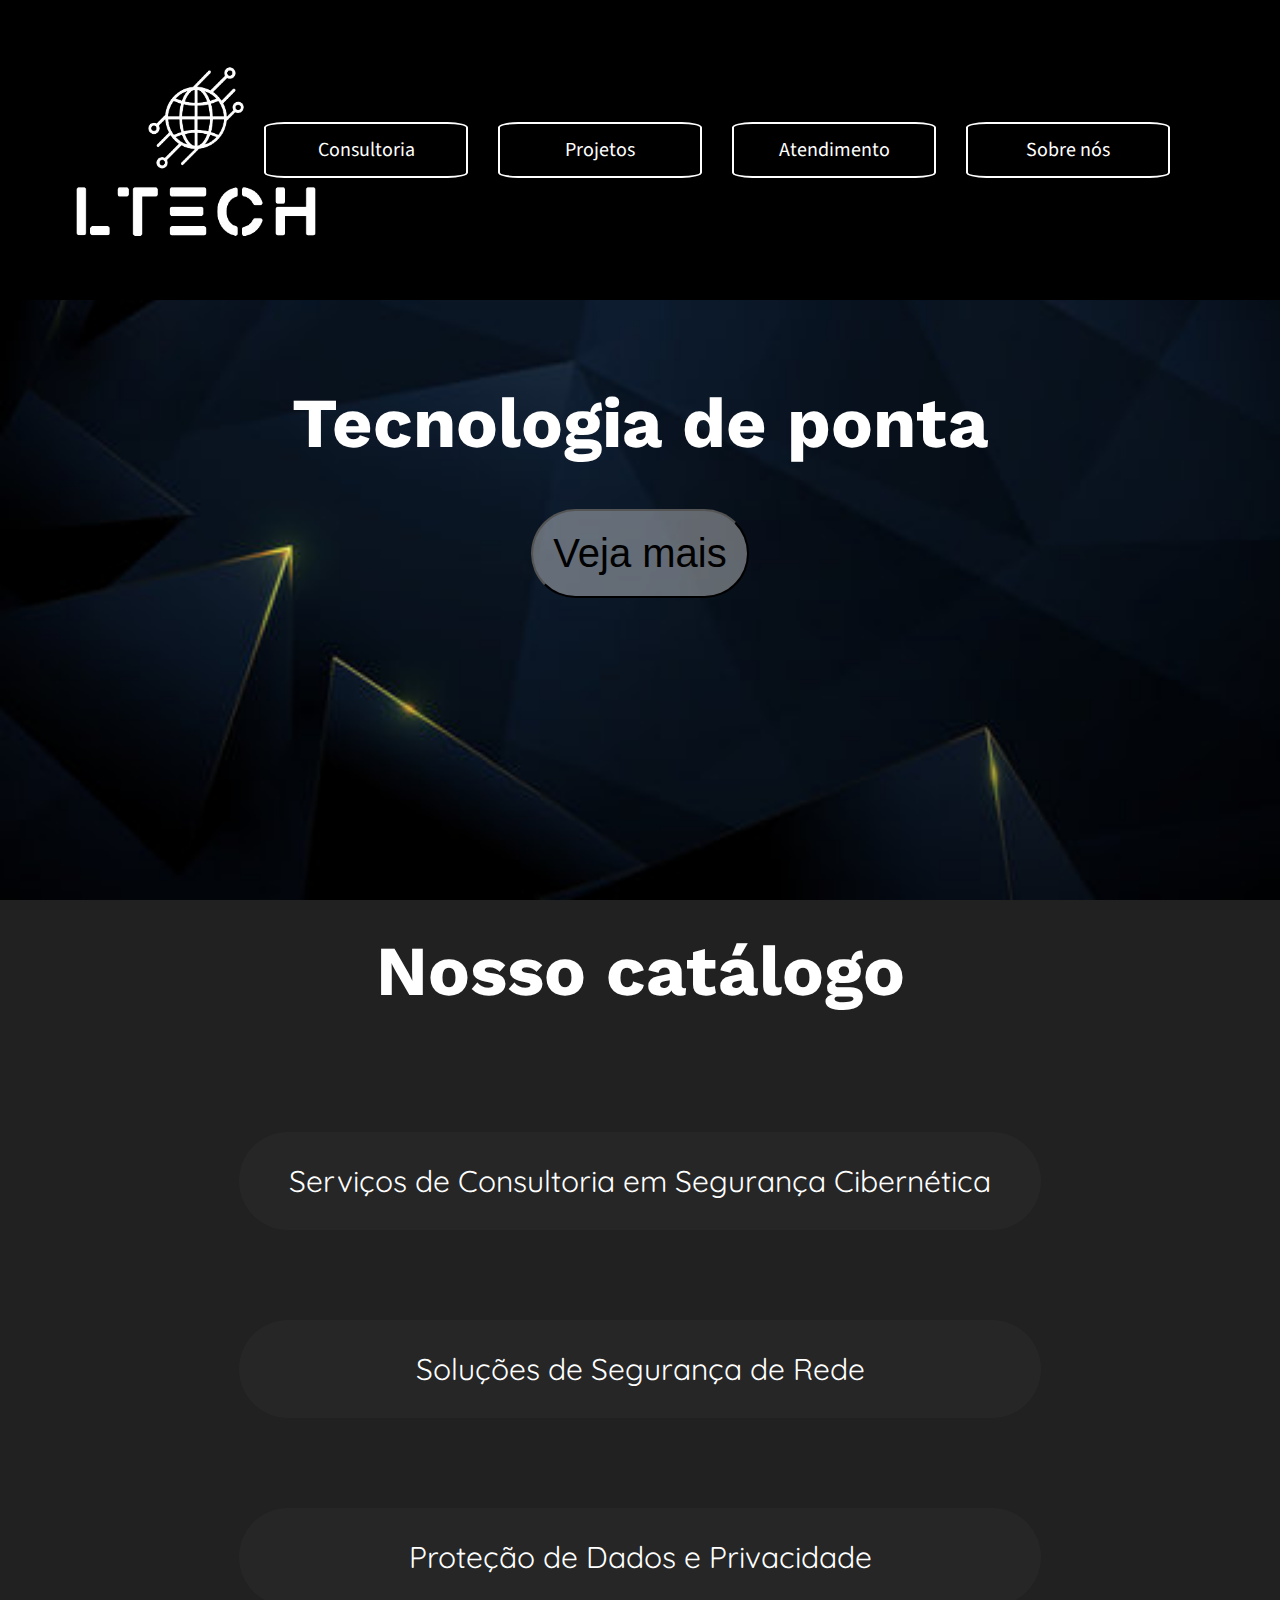
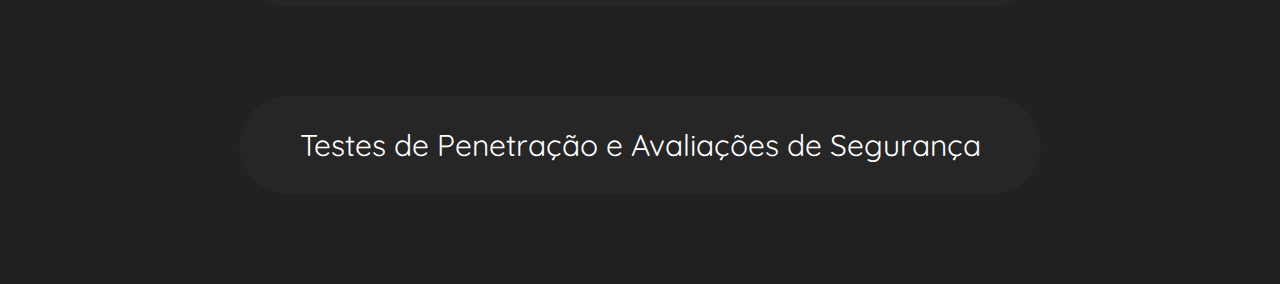
<file: index.html>
<!DOCTYPE html>
<html lang="pt-br">
<head>
    <link rel="preconnect" href="https://fonts.googleapis.com">
<link rel="preconnect" href="https://fonts.gstatic.com" crossorigin>
<link href="https://fonts.googleapis.com/css2?family=Source+Sans+3:ital,wght@0,200..900;1,200..900&display=swap" rel="stylesheet">
    
<meta charset="UTF-8">
    <meta name="viewport" content="width=device-width, initial-scale=1.0">
    <link rel="stylesheet" href="style.css">
    <title>Dever01</title>

    <link rel="preconnect" href="https://fonts.googleapis.com">
<link rel="preconnect" href="https://fonts.gstatic.com" crossorigin>
<link href="https://fonts.googleapis.com/css2?family=Work+Sans:ital,wght@0,100..900;1,100..900&display=swap" rel="stylesheet">


<link rel="preconnect" href="https://fonts.googleapis.com">
<link rel="preconnect" href="https://fonts.gstatic.com" crossorigin>
<link href="https://fonts.googleapis.com/css2?family=Quicksand:wght@300..700&family=Work+Sans:ital,wght@0,100..900;1,100..900&display=swap" rel="stylesheet">
</head>
<body>
    <div id="fundo1">
        <div class="banner">
            <div class="navegador">  
                <div id="caixa-logo"><img id="logo" src="logotipo_2-removebg-preview.png" alt="Logotipo"></div>
                    <ul>
                       
                        <li><a href="#">Consultoria<div class="linha"></div></a></li>
                        <li><a href="#">Projetos <div class="linha"></div></a></li>
                        <!-- <li><a href="#">Soluções <div class="linha"></div></a></li> -->
                        <li><a href="#">Atendimento <div class="linha"></div></a></li>
                        <li><a href="#">Sobre nós <div class="linha"></div></a></li>

                    </ul>
            </div>
            <div class="content">
                <h1>
                    Tecnologia de ponta
                </h1>
                <div>
                   <a href="#"> <button id="Veja_mais">Veja mais</button></a>
                    <!-- <button type="button"><span></span>Assine conosco</button> -->
                </div>
            </div>
        </div>
    </div>
    <!-- catálogo -->
    <div id="fundo2">
        <h3>
            Nosso catálogo
        </h3>
        <div id="catalogo">
            <div>
                <div class="catalogo"> <a class="link_catalogo" href="Serviços.html"><p id="titulo">Serviços de Consultoria em Segurança Cibernética</p></a>
                </div>
                
                <div class="catalogo"> <a class="link_catalogo" href="soluções_segurança.html"><p id="titulo">Soluções de Segurança de Rede</p></a>
                </div>

                <div class="catalogo"><a class="link_catalogo" href="Proteção_dados.html"><p id="titulo">Proteção de Dados e Privacidade</p></a> 
                 </div>           
                <div class="catalogo"> <a class="link_catalogo" href="testes_penetração.html"><p id="titulo">Testes de Penetração e Avaliações de Segurança</p></a>
                </div>
            </div>
           

        </div>






    </div>
    


</body>


</html>
</file>
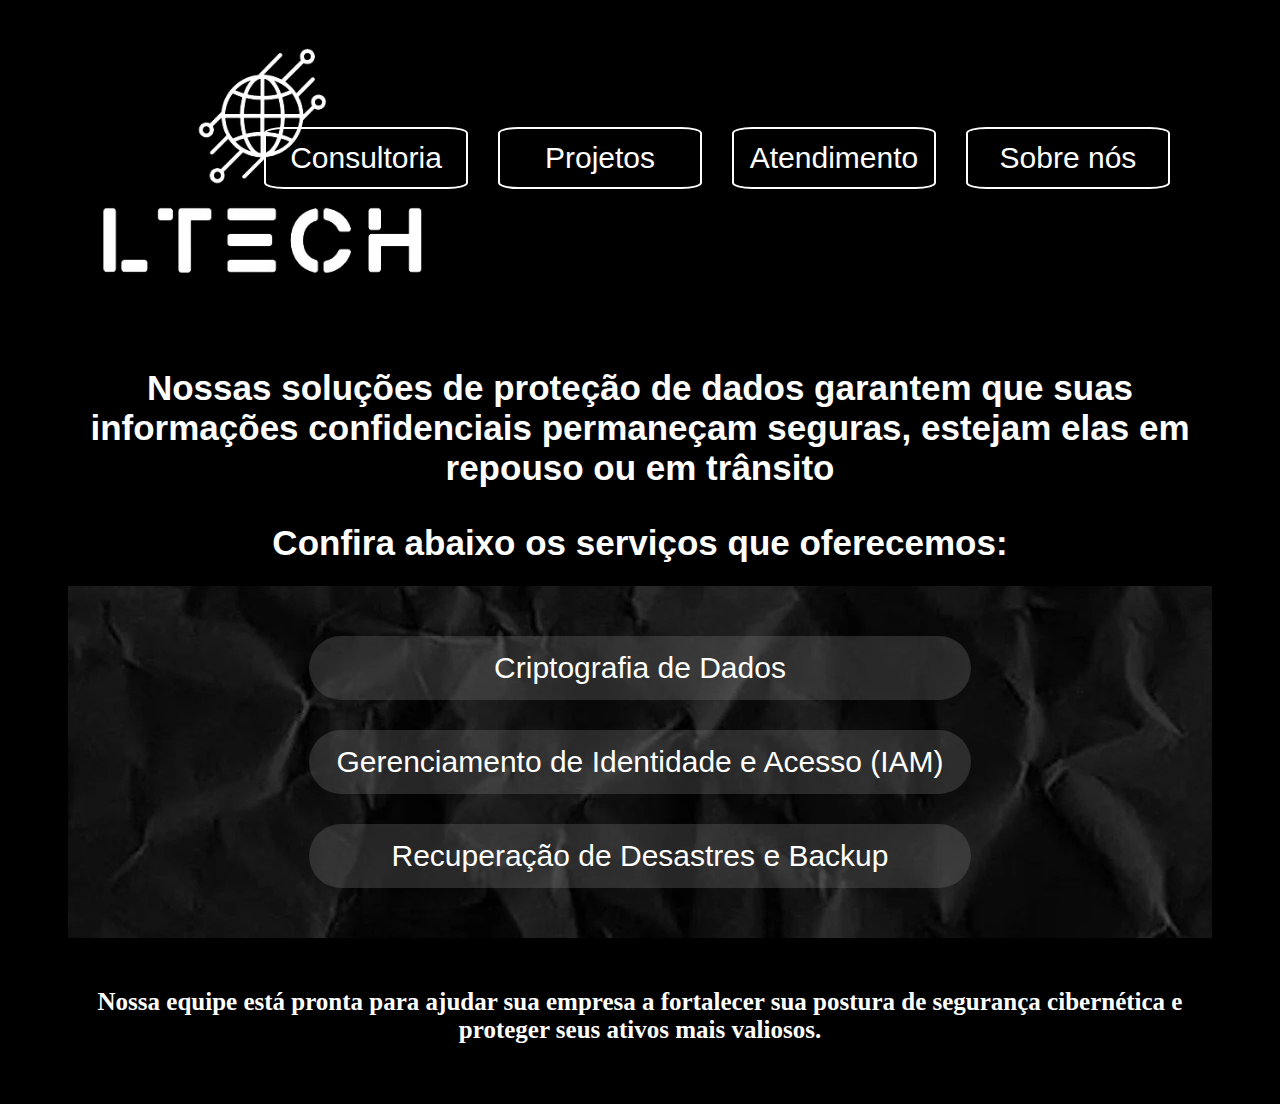
<file: Proteção_dados.html>
<!DOCTYPE html>
<html lang="pt-br">
<head>
    <meta charset="UTF-8">
    <meta name="viewport" content="width=device-width, initial-scale=1.0">
    <title>Proteção de dados</title>
    <link rel="stylesheet" href="style_proteção.css">
</head>
<body>
    <div class="banner">
        <div class="navegador">  
            <div id="caixa-logo"><img id="logo" src="logotipo_2-removebg-preview.png" alt="Logotipo"></div>
                <ul>
                   
                    <li><a href="#">Consultoria<div class="linha"></div></a></li>
                    <li><a href="#">Projetos <div class="linha"></div></a></li>
                    <!-- <li><a href="#">Soluções <div class="linha"></div></a></li> -->
                    <li><a href="#">Atendimento <div class="linha"></div></a></li>
                    <li><a href="#">Sobre nós <div class="linha"></div></a></li>

                </ul>
        </div>
            <div id="texto">
                <h1><p id="titulo">Nossas soluções de proteção de dados garantem que suas informações confidenciais permaneçam seguras, estejam elas em repouso ou em trânsito</p>
                  Confira abaixo os serviços que oferecemos:</h1>
                <div id="fundo-serviço">
                    <div id="caixa-serviço">
                    <p class="serviços">
                        Criptografia de Dados
                    </p>
                    <p class="serviços">
                        Gerenciamento de Identidade e Acesso (IAM)
                    </p>
                    <p class="serviços">
                        Recuperação de Desastres e Backup
                    </p>
                   
                    </div>
                </div>   
                        <h3>
                        Nossa equipe está pronta para ajudar sua empresa a fortalecer sua postura de segurança cibernética e proteger seus 
                        ativos mais valiosos. 
                        </h3>
                        
            </div>
</body>
</html>
</file>
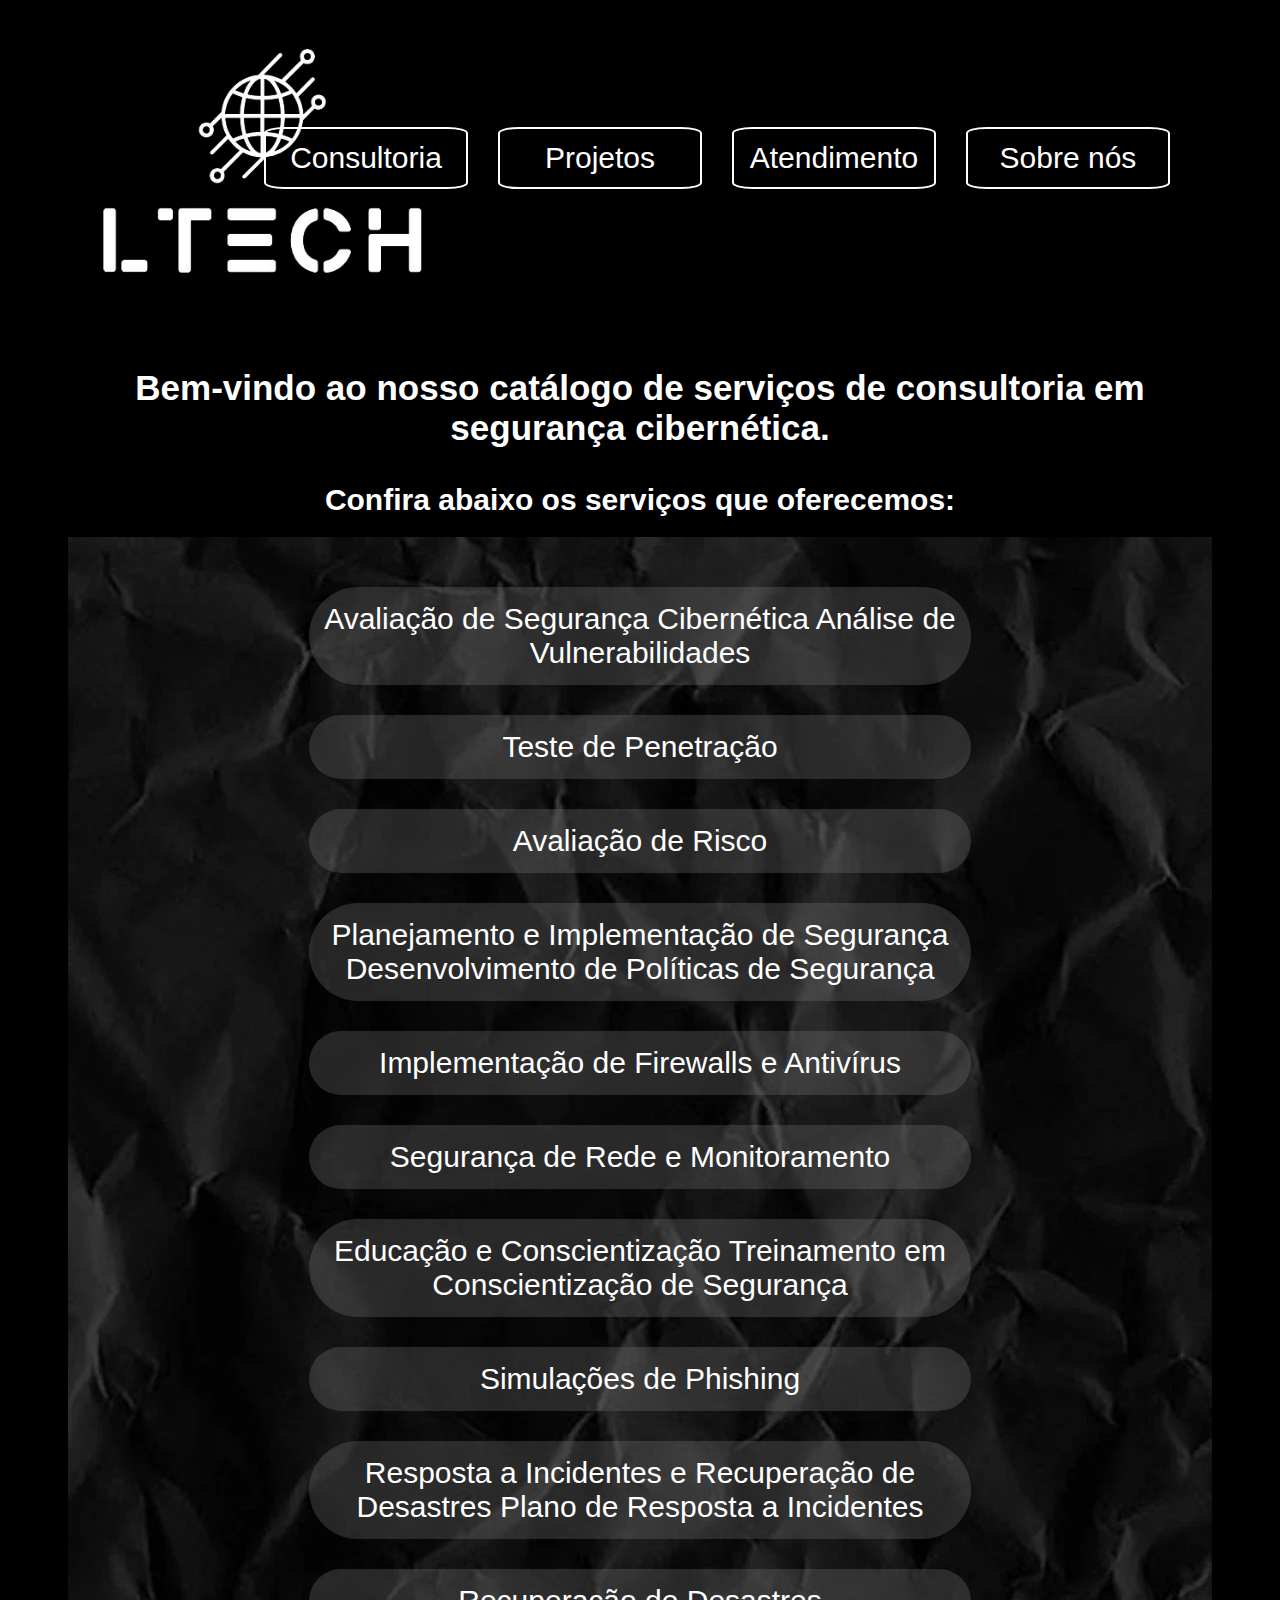
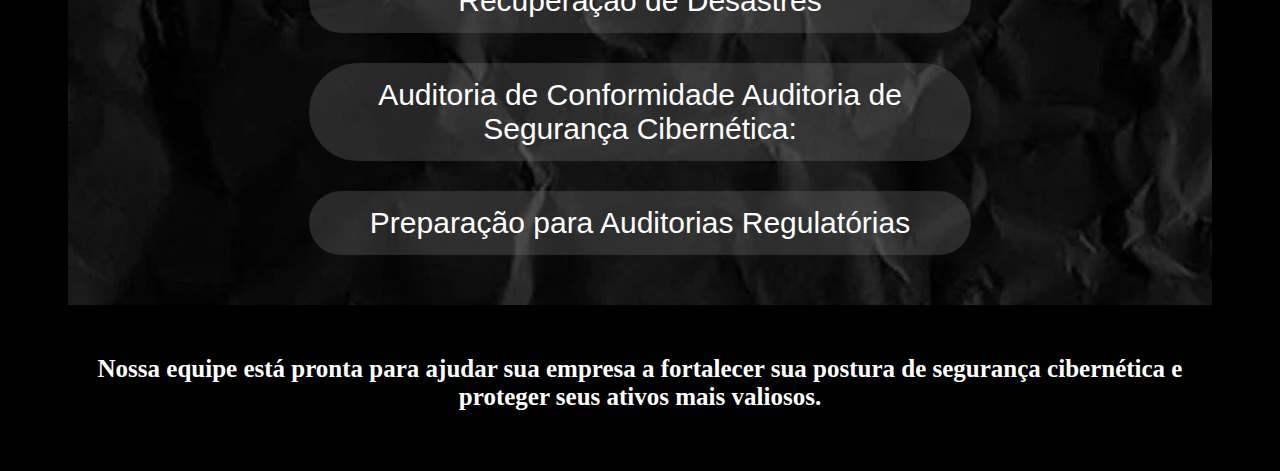
<file: Serviços.html>
<!DOCTYPE html>
<html lang="pt-br">
<head>
    <meta charset="UTF-8">
    <meta name="viewport" content="width=device-width, initial-scale=1.0">
    <title>Serviços de consultoria</title>
    <link rel="stylesheet" href="serviços.css">
</head>
<body>
    <div class="banner">
        <div class="navegador">  
            <div id="caixa-logo"><img id="logo" src="logotipo_2-removebg-preview.png" alt="Logotipo"></div>
                <ul>
                   
                    <li><a href="#">Consultoria<div class="linha"></div></a></li>
                    <li><a href="#">Projetos <div class="linha"></div></a></li>
                    <!-- <li><a href="#">Soluções <div class="linha"></div></a></li> -->
                    <li><a href="#">Atendimento <div class="linha"></div></a></li>
                    <li><a href="#">Sobre nós <div class="linha"></div></a></li>

                </ul>
        </div>
            <div id="texto">
                <h1><p id="titulo">Bem-vindo ao nosso catálogo de serviços de consultoria em segurança cibernética.</p>
                  Confira abaixo os serviços que oferecemos:</h1>
                <div id="fundo-serviço">
                    <div id="caixa-serviço">
                    <p class="serviços">
                    Avaliação de Segurança Cibernética
                    Análise de Vulnerabilidades
                    </p>
                    <p class="serviços">
                    Teste de Penetração
                    </p>
                    <p class="serviços">
                    Avaliação de Risco
                    </p>
                    <p class="serviços">
                    Planejamento e Implementação de Segurança
                    Desenvolvimento de Políticas de Segurança
                    </p>
                    <p class="serviços">
                    Implementação de Firewalls e Antivírus
                    </p>
                    <p class="serviços">
                    Segurança de Rede e Monitoramento
                    </p>
                    <p class="serviços">
                    Educação e Conscientização
                    Treinamento em Conscientização de Segurança
                    </p>
                    <p class="serviços">
                    Simulações de Phishing
                    </p>
                    <p class="serviços">
                    Resposta a Incidentes e Recuperação de Desastres
                    Plano de Resposta a Incidentes
                    </p>
                    <p class="serviços">
                    Recuperação de Desastres
                    </p>
                    <p class="serviços">
                    Auditoria de Conformidade
                    Auditoria de Segurança Cibernética:
                    </p>
                    <p class="serviços">
                    Preparação para Auditorias Regulatórias
                    </p>
                    </div>
                </div>   
                        <h3>
                        Nossa equipe está pronta para ajudar sua empresa a fortalecer sua postura de segurança cibernética e proteger seus 
                        ativos mais valiosos. 
                        </h3>
                        
            </div>
</body>
</html>
</file>
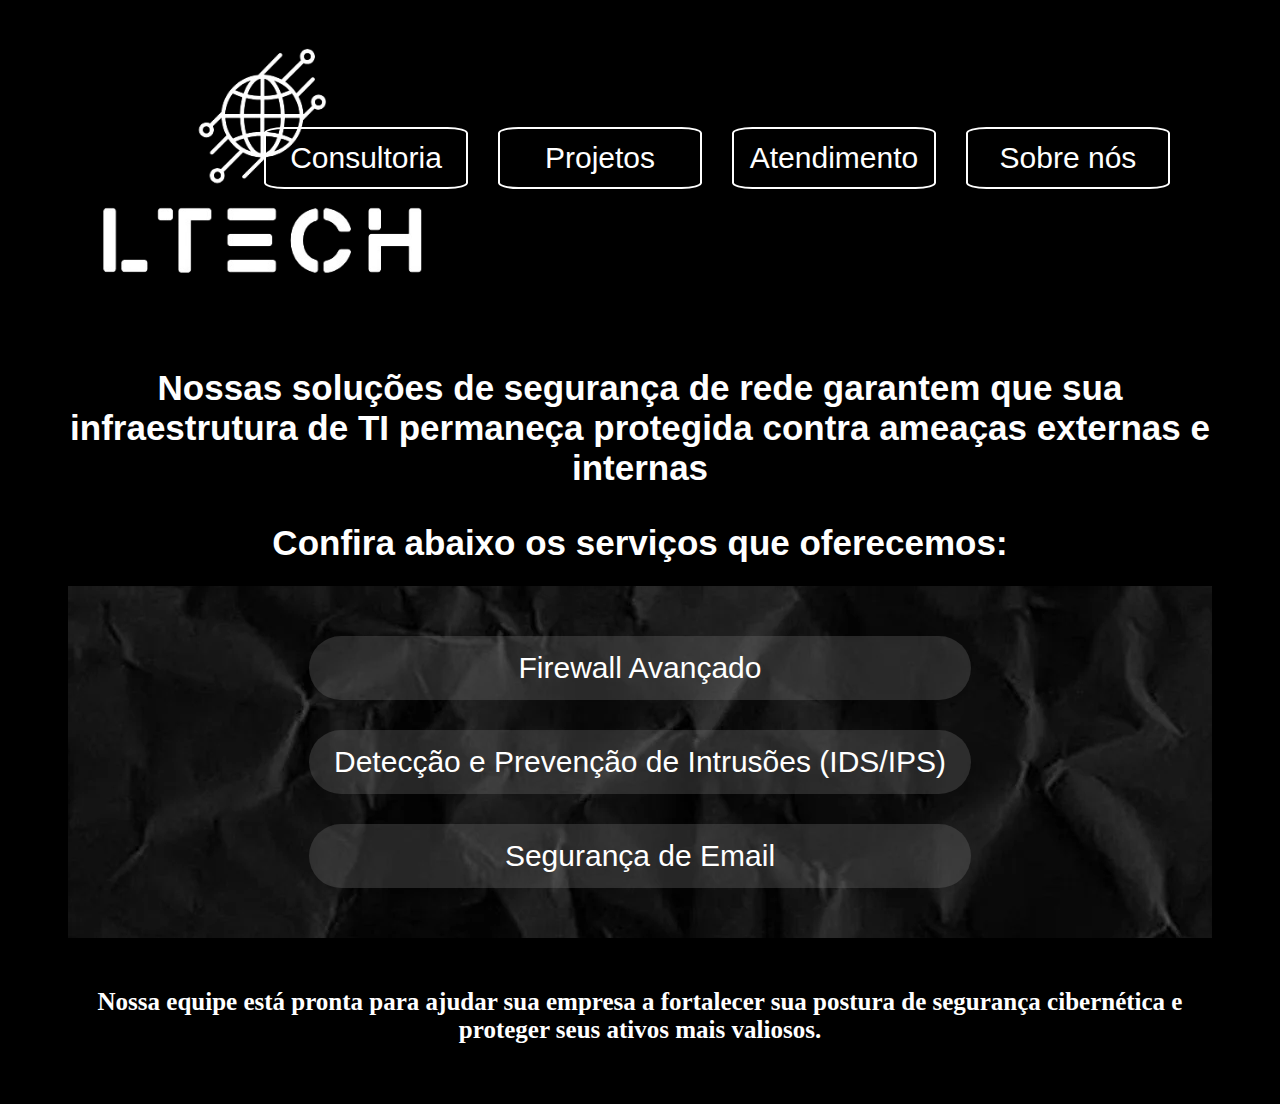
<file: soluções_segurança.html>
<!DOCTYPE html>
<html lang="en">
<head>
    <meta charset="UTF-8">
    <meta name="viewport" content="width=device-width, initial-scale=1.0">
    <title>Soluçoes_segurança</title>
    <link rel="stylesheet" href="style_soluções_seg.css">
</head>
<body>
    <div class="banner">
        <div class="navegador">  
            <div id="caixa-logo"><img id="logo" src="logotipo_2-removebg-preview.png" alt="Logotipo"></div>
                <ul>
                   
                    <li><a href="#">Consultoria<div class="linha"></div></a></li>
                    <li><a href="#">Projetos <div class="linha"></div></a></li>
                    <!-- <li><a href="#">Soluções <div class="linha"></div></a></li> -->
                    <li><a href="#">Atendimento <div class="linha"></div></a></li>
                    <li><a href="#">Sobre nós <div class="linha"></div></a></li>

                </ul>
        </div>
            <div id="texto">
                <h1><p id="titulo">Nossas soluções de segurança de rede garantem que sua infraestrutura de TI permaneça protegida contra ameaças externas e internas</p>
                  Confira abaixo os serviços que oferecemos:</h1>
                <div id="fundo-serviço">
                    <div id="caixa-serviço">
                    <p class="serviços">
                        Firewall Avançado
                    </p>
                    <p class="serviços">
                        Detecção e Prevenção de Intrusões (IDS/IPS)
                    </p>
                    <p class="serviços">
                        Segurança de Email
                    </p>
                    </div>
                </div>   
                        <h3>
                        Nossa equipe está pronta para ajudar sua empresa a fortalecer sua postura de segurança cibernética e proteger seus 
                        ativos mais valiosos. 
                        </h3>
                        
            </div>
</body>
</html>
</file>
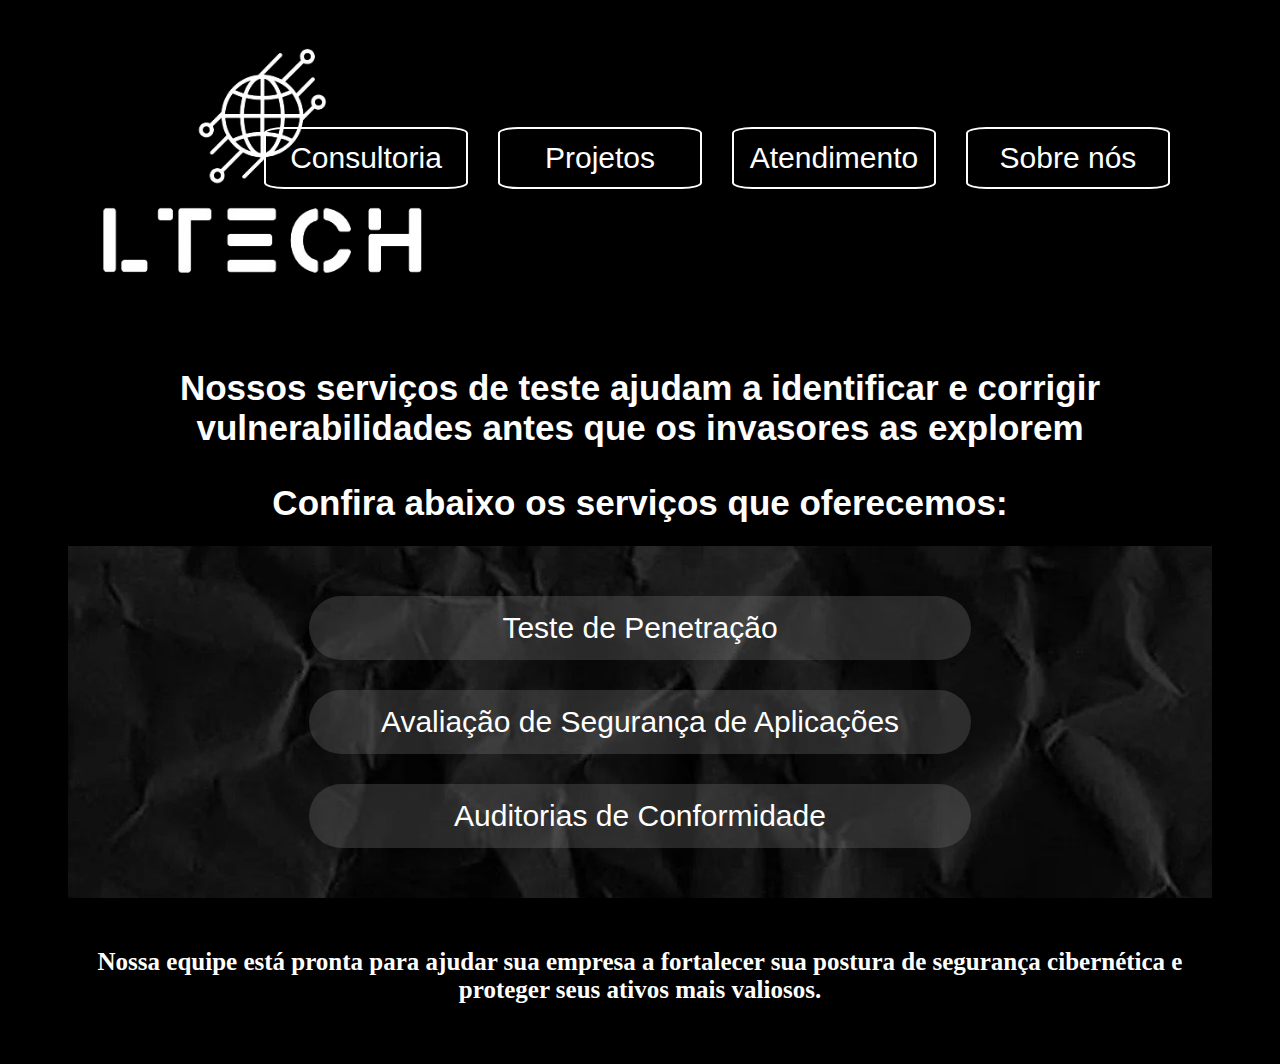
<file: testes_penetração.html>
<!DOCTYPE html>
<html lang="en">
<head>
    <meta charset="UTF-8">
    <meta name="viewport" content="width=device-width, initial-scale=1.0">
    <title>Testes</title>
    <link rel="stylesheet" href="testes_penetração.css">
</head>
<body>
    <div class="banner">
        <div class="navegador">  
            <div id="caixa-logo"><img id="logo" src="logotipo_2-removebg-preview.png" alt="Logotipo"></div>
                <ul>
                   
                    <li><a href="#">Consultoria<div class="linha"></div></a></li>
                    <li><a href="#">Projetos <div class="linha"></div></a></li>
                    <!-- <li><a href="#">Soluções <div class="linha"></div></a></li> -->
                    <li><a href="#">Atendimento <div class="linha"></div></a></li>
                    <li><a href="#">Sobre nós <div class="linha"></div></a></li>

                </ul>
        </div>
            <div id="texto">
                <h1><p id="titulo">Nossos serviços de teste ajudam a identificar e corrigir vulnerabilidades antes que os invasores as explorem</p>
                  Confira abaixo os serviços que oferecemos:</h1>
                <div id="fundo-serviço">
                    <div id="caixa-serviço">
                    <p class="serviços">
                        Teste de Penetração
                    </p>
                    <p class="serviços">
                        Avaliação de Segurança de Aplicações
                    </p>
                    <p class="serviços">
                        Auditorias de Conformidade
                    </p>
                    </div>
                </div>   
                        <h3>
                        Nossa equipe está pronta para ajudar sua empresa a fortalecer sua postura de segurança cibernética e proteger seus 
                        ativos mais valiosos. 
                        </h3>
                        
            </div>
</body>
</html>
</file>
<file: style.css>
* {
   margin: 0px;
   padding: 0px;
}

#fundo1{
    background-image: url(fundo.jpg);
    background-repeat: no-repeat;
    background-size: cover;
    font-family: Cambria, Cochin, Georgia, Times, 'Times New Roman', serif;
    font-style: normal;
    background-position: center;
    height: 100vh;
}

#logo{
   object-fit: contain;
   height: 60%;
   width: 60%;
   margin: 20px;
}

.navegador {
    height: 230px;
    background-color: black;
    width: auto;
    margin: auto;
    padding: 35px 0;
    display: flex;
    align-items: center;
    justify-content: space-between;
     
       
}

ul {
    display: flex;
    position: absolute;
    right: 0%;
    margin-right: 110px;
    justify-content: space-between;
    gap: 30px;
    /* border: solid 1px red; */
}
li {
    position: relative;
    display: flex;
    align-items: center;
   
    height: 40%;
    list-style: none;
    background-color: transparent;
    width: 200px;
    justify-content: center;

    

    border: solid 2px white;
    border-radius: 10%;
}

.linha{
    margin-top: 10px;
    width: 0;
    height: 5px;
    top: 99%;
    left: 0;
    position: absolute;
    transition: 0.8s all;
}

li:hover .linha{
    width: 100%;
    top: 99%;
    left: 0;
    background: yellow;
}

li:hover{
    background: rgba(128, 128, 128, 0.322);
    height: 40%;
    width: 200px;
    border: none;
    
}

li a {
    
    justify-content: center;
    padding: 12px;
    font-size: 20px;
    color: #ffffff;
    text-decoration: none;
    font-family: "Source Sans 3", sans-serif;
}

.navegador ul li {
    color: white;
}

.navegador ul li::after {
    content: '';
    height: 3px;
    width: 0%;
    background: rgba(19, 201, 233, 0.623);
    position: absolute;
    left: 0;
    bottom: -10px;
    transition: 0.5px;
}



.content {
    position: absolute;
    width: 100%;
    top: 50%;
    transform: translateY(-50%);
    text-align: center;
    color: white;
    

}

.content h1 {
    font-size: 70px;
    margin-top: 80px;

    font-family: "Work Sans", sans-serif;
  font-optical-sizing: auto;
  font-style: normal;
}

#Veja_mais {
    margin-top: 45px;
    padding: 20px;
    font-size:40px;
    border-radius: 60px;
    background-color: #ffffff5e;
    color: rgb(0, 0, 0);
    text-decoration: none;

    transition: all 0.5s;
}

#Veja_mais:hover{
    color: white;
    background: rgba(0, 0, 0, 0.24);
}

/* catálogo */
#fundo2{
    background-color: rgba(0, 0, 0, 0.87);
    text-align: center;
}

h3{
    font-size: 70px;
    color: white;
    padding: 30px;

    font-family: "Work Sans", sans-serif;
  font-optical-sizing: auto;
  font-style: normal;
}

#catalogo{
    display: flex;
    flex-direction: row;
    justify-content: center;
}

.catalogo{
    background-color: rgba(43, 43, 44, 0.589);
    border-radius: 50px;
    padding-top: 30px;
    padding-bottom: 30px;
    padding-left: 50px;
    padding-right: 50px;

    border: none;
    margin: 90px;
    color: white;
    
    text-align: justify;
    transition: 0.2s all;
}

.catalogo:hover {
    background-color: rgba(250, 250, 250, 0.151);
}

#titulo{
    text-align: center;
    font-size: 30px;
    
}

.link_catalogo{
    text-decoration: none;
    color: white;

  font-family: "Quicksand", sans-serif;
  font-optical-sizing: auto;
  font-style: normal;
    
}
</file>
<file: style_proteção.css>
body{
    background: black
}

#logo{
    object-fit: contain;
    height: 80%;
    width: 80%;
    margin: 20px;
 }
 
 .navegador {
     height: 230px;
     background-color: black;
     width: auto;
     margin: auto;
     padding: 35px 0;
     display: flex;
     align-items: center;
     justify-content: space-between;
      
        
 }
 
 ul {
     display: flex;
     position: absolute;
     right: 0%;
     margin-right: 110px;
     justify-content: space-between;
     gap: 30px;
     /* border: solid 1px red; */
 }
 li {
     position: relative;
     display: flex;
     align-items: center;
    
     height: 40%;
     list-style: none;
     background-color: transparent;
     width: 200px;
     justify-content: center;
 
     
 
     border: solid 2px white;
     border-radius: 10%;
 }
 
 .linha{
     margin-top: 10px;
     width: 0;
     height: 5px;
     top: 99%;
     left: 0;
     position: absolute;
     transition: 0.8s all;
 }
 
 li:hover .linha{
     width: 100%;
     top: 99%;
     left: 0;
     background: yellow;
 }
 
 li:hover{
     background: rgba(128, 128, 128, 0.322);
     height: 40%;
     width: 200px;
     border: none;
     
 }
 
 li a {
     
     justify-content: center;
     padding: 12px;
     font-size: 30px;
     color: #ffffff;
     text-decoration: none;
     font-family: "Source Sans 3", sans-serif;
 }

 #texto {
    display: block;
    text-align: center;
    margin: 60px;
    font-size: 23px;
    
    color: white;
 }


#titulo {
    display: block;
    padding-top: 0px;
    padding-bottom: 30px;
    color: rgb(255, 255, 255);
    font-size: 35px;
    margin-bottom: 5px;
    /* border: solid 1px red; */
} 
h1{
    font-family: "Work Sans", sans-serif;
  font-optical-sizing: auto;
  font-style: normal;

    display: block;
    font-size: 35px;
    
}

#fundo-serviço{
    background: url(background.webp);
    padding: 20px;
}

.serviços{
    background: rgba(128, 128, 128, 0.281);
    border-radius: 100px;
    padding: 15px;
    font-size: 30px;
    font-family: "Quicksand", sans-serif;
    font-optical-sizing: auto;
    font-style: normal;
      

}

.serviços:hover{
    background: rgba(194, 193, 193, 0.418);
}

#caixa-serviço{
    
    display: block;
    margin-left: 20%;
    margin-right: 20%;
    align-items: center;
    
}

h3{
    margin-top: 50px;
    font-size: 25px;
}
</file>
<file: serviços.css>
body{
    background: black
}

#logo{
    object-fit: contain;
    height: 80%;
    width: 80%;
    margin: 20px;
 }
 
 .navegador {
     height: 230px;
     background-color: black;
     width: auto;
     margin: auto;
     padding: 35px 0;
     display: flex;
     align-items: center;
     justify-content: space-between;
      
        
 }
 
 ul {
     display: flex;
     position: absolute;
     right: 0%;
     margin-right: 110px;
     justify-content: space-between;
     gap: 30px;
     /* border: solid 1px red; */
 }
 li {
     position: relative;
     display: flex;
     align-items: center;
    
     height: 40%;
     list-style: none;
     background-color: transparent;
     width: 200px;
     justify-content: center;
 
     
 
     border: solid 2px white;
     border-radius: 10%;
 }
 
 .linha{
     margin-top: 10px;
     width: 0;
     height: 5px;
     top: 99%;
     left: 0;
     position: absolute;
     transition: 0.8s all;
 }
 
 li:hover .linha{
     width: 100%;
     top: 99%;
     left: 0;
     background: yellow;
 }
 
 li:hover{
     background: rgba(128, 128, 128, 0.322);
     height: 40%;
     width: 200px;
     border: none;
     
 }
 
 li a {
     
     justify-content: center;
     padding: 12px;
     font-size: 30px;
     color: #ffffff;
     text-decoration: none;
     font-family: "Source Sans 3", sans-serif;
 }

 #texto {
    display: block;
    text-align: center;
    margin: 60px;
    font-size: 23px;
    
    color: white;
 }


#titulo {
    display: block;
    padding-top: 0px;
    padding-bottom: 30px;
    color: rgb(255, 255, 255);
    font-size: 35px;
    margin-bottom: 5px;
    /* border: solid 1px red; */
} 
h1{
    font-family: "Work Sans", sans-serif;
  font-optical-sizing: auto;
  font-style: normal;

    display: block;
    font-size: 30px;
    
}

#fundo-serviço{
    background: url(background.webp);
    padding: 20px;
}

.serviços{
    background: rgba(128, 128, 128, 0.281);
    border-radius: 100px;
    padding: 15px;
    font-size: 30px;
    font-family: "Quicksand", sans-serif;
    font-optical-sizing: auto;
    font-style: normal;
      

}

.serviços:hover{
    background: rgba(194, 193, 193, 0.418);
}

#caixa-serviço{
    
    display: block;
    margin-left: 20%;
    margin-right: 20%;
    align-items: center;
    
}

h3{
    margin-top: 50px;
    font-size: 25px;
}
</file>
<file: style_soluções_seg.css>
body{
    background: black
}

#logo{
    object-fit: contain;
    height: 80%;
    width: 80%;
    margin: 20px;
 }
 
 .navegador {
     height: 230px;
     background-color: black;
     width: auto;
     margin: auto;
     padding: 35px 0;
     display: flex;
     align-items: center;
     justify-content: space-between;
      
        
 }
 
 ul {
     display: flex;
     position: absolute;
     right: 0%;
     margin-right: 110px;
     justify-content: space-between;
     gap: 30px;
     /* border: solid 1px red; */
 }
 li {
     position: relative;
     display: flex;
     align-items: center;
    
     height: 40%;
     list-style: none;
     background-color: transparent;
     width: 200px;
     justify-content: center;
 
     
 
     border: solid 2px white;
     border-radius: 10%;
 }
 
 .linha{
     margin-top: 10px;
     width: 0;
     height: 5px;
     top: 99%;
     left: 0;
     position: absolute;
     transition: 0.8s all;
 }
 
 li:hover .linha{
     width: 100%;
     top: 99%;
     left: 0;
     background: yellow;
 }
 
 li:hover{
     background: rgba(128, 128, 128, 0.322);
     height: 40%;
     width: 200px;
     border: none;
     
 }
 
 li a {
     
     justify-content: center;
     padding: 12px;
     font-size: 30px;
     color: #ffffff;
     text-decoration: none;
     font-family: "Source Sans 3", sans-serif;
 }

 #texto {
    display: block;
    text-align: center;
    margin: 60px;
    font-size: 23px;
    
    color: white;
 }


#titulo {
    display: block;
    padding-top: 0px;
    padding-bottom: 30px;
    color: rgb(255, 255, 255);
    font-size: 35px;
    margin-bottom: 5px;
    /* border: solid 1px red; */
} 
h1{
    font-family: "Work Sans", sans-serif;
  font-optical-sizing: auto;
  font-style: normal;

    display: block;
    font-size: 35px;
    
}

#fundo-serviço{
    background: url(background.webp);
    padding: 20px;
}

.serviços{
    background: rgba(128, 128, 128, 0.281);
    border-radius: 100px;
    padding: 15px;
    font-size: 30px;
    font-family: "Quicksand", sans-serif;
    font-optical-sizing: auto;
    font-style: normal;
      

}

.serviços:hover{
    background: rgba(194, 193, 193, 0.418);
}

#caixa-serviço{
    
    display: block;
    margin-left: 20%;
    margin-right: 20%;
    align-items: center;
    
}

h3{
    margin-top: 50px;
    font-size: 25px;
}
</file>
<file: testes_penetração.css>
body{
    background: black
}

#logo{
    object-fit: contain;
    height: 80%;
    width: 80%;
    margin: 20px;
 }
 
 .navegador {
     height: 230px;
     background-color: black;
     width: auto;
     margin: auto;
     padding: 35px 0;
     display: flex;
     align-items: center;
     justify-content: space-between;
      
        
 }
 
 ul {
     display: flex;
     position: absolute;
     right: 0%;
     margin-right: 110px;
     justify-content: space-between;
     gap: 30px;
     /* border: solid 1px red; */
 }
 li {
     position: relative;
     display: flex;
     align-items: center;
    
     height: 40%;
     list-style: none;
     background-color: transparent;
     width: 200px;
     justify-content: center;
 
     
 
     border: solid 2px white;
     border-radius: 10%;
 }
 
 .linha{
     margin-top: 10px;
     width: 0;
     height: 5px;
     top: 99%;
     left: 0;
     position: absolute;
     transition: 0.8s all;
 }
 
 li:hover .linha{
     width: 100%;
     top: 99%;
     left: 0;
     background: yellow;
 }
 
 li:hover{
     background: rgba(128, 128, 128, 0.322);
     height: 40%;
     width: 200px;
     border: none;
     
 }
 
 li a {
     
     justify-content: center;
     padding: 12px;
     font-size: 30px;
     color: #ffffff;
     text-decoration: none;
     font-family: "Source Sans 3", sans-serif;
 }

 #texto {
    display: block;
    text-align: center;
    margin: 60px;
    font-size: 23px;
    
    color: white;
 }


#titulo {
    display: block;
    padding-top: 0px;
    padding-bottom: 30px;
    color: rgb(255, 255, 255);
    font-size: 35px;
    margin-bottom: 5px;
    /* border: solid 1px red; */
} 
h1{
    font-family: "Work Sans", sans-serif;
  font-optical-sizing: auto;
  font-style: normal;

    display: block;
    font-size: 35px;
    
}

#fundo-serviço{
    background: url(background.webp);
    padding: 20px;
}

.serviços{
    background: rgba(128, 128, 128, 0.281);
    border-radius: 100px;
    padding: 15px;
    font-size: 30px;
    font-family: "Quicksand", sans-serif;
    font-optical-sizing: auto;
    font-style: normal;
      

}

.serviços:hover{
    background: rgba(194, 193, 193, 0.418);
}

#caixa-serviço{
    
    display: block;
    margin-left: 20%;
    margin-right: 20%;
    align-items: center;
    
}

h3{
    margin-top: 50px;
    font-size: 25px;
}
</file>
